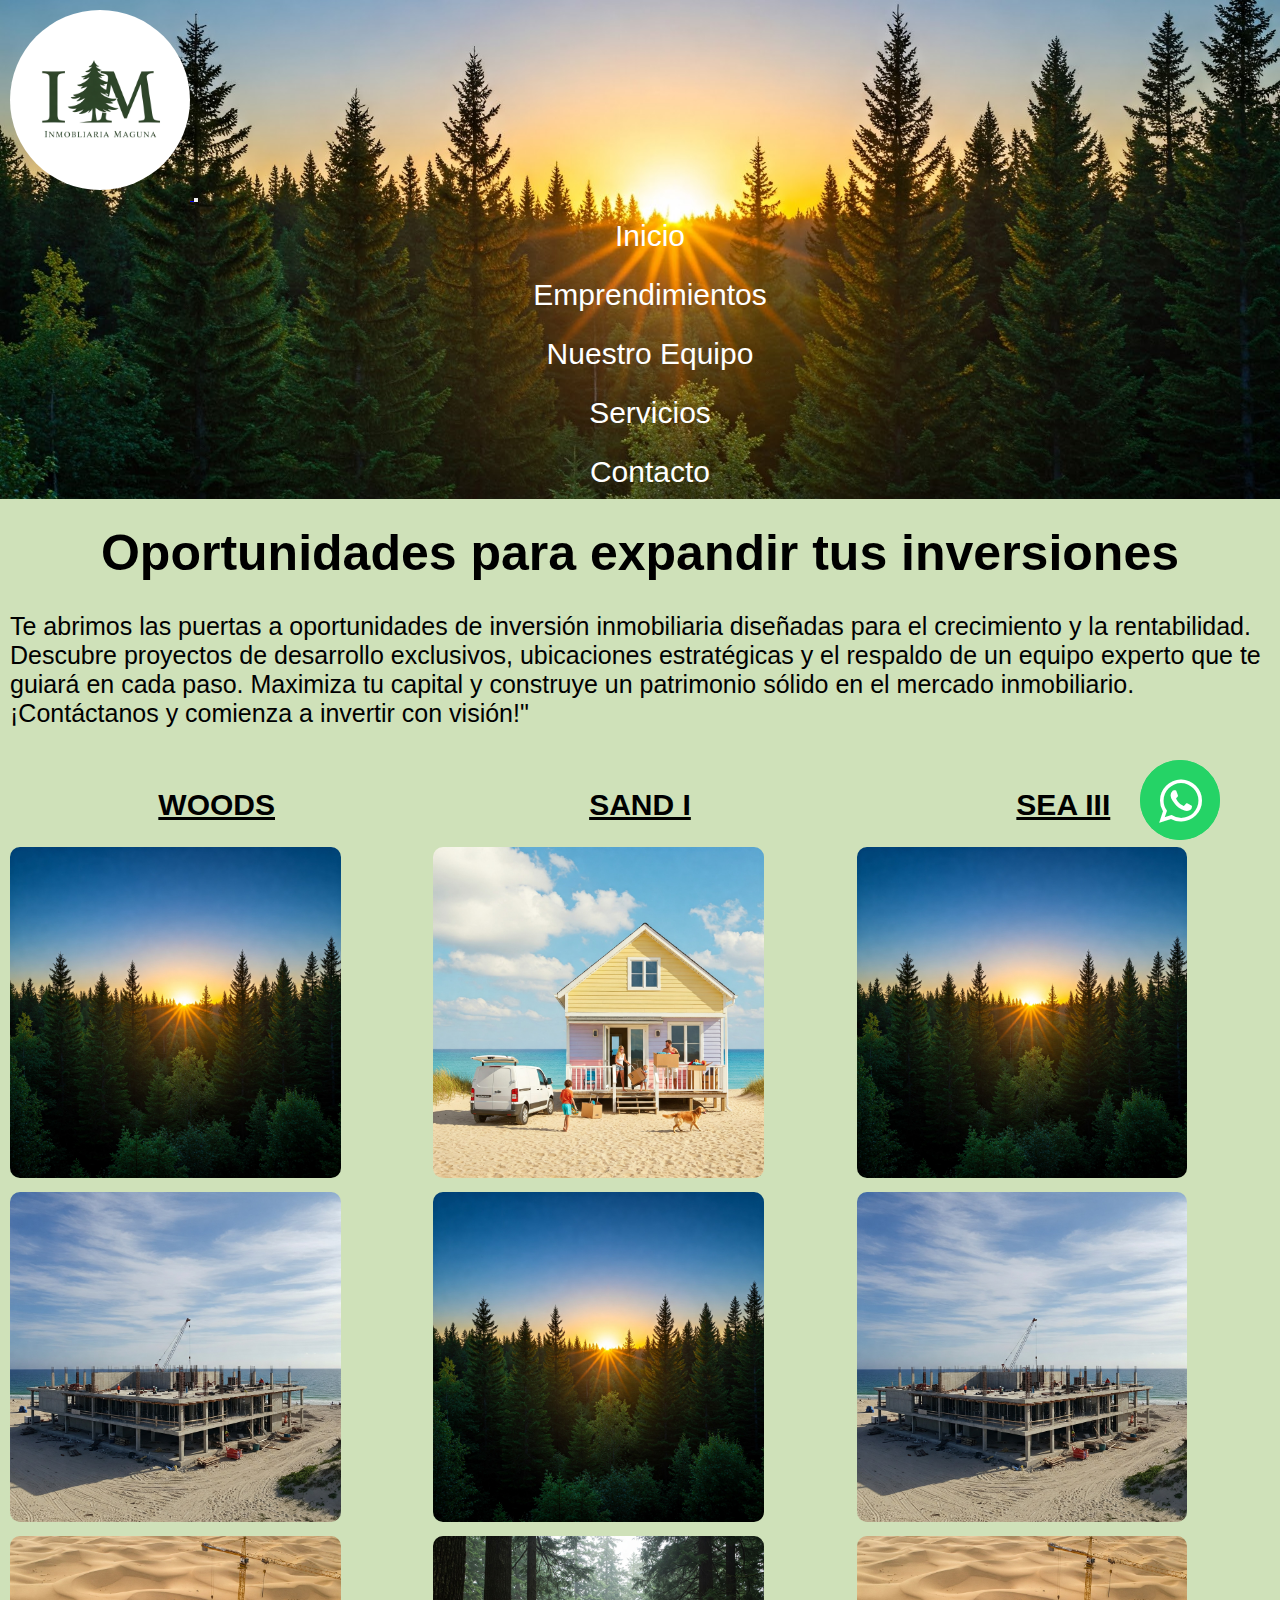
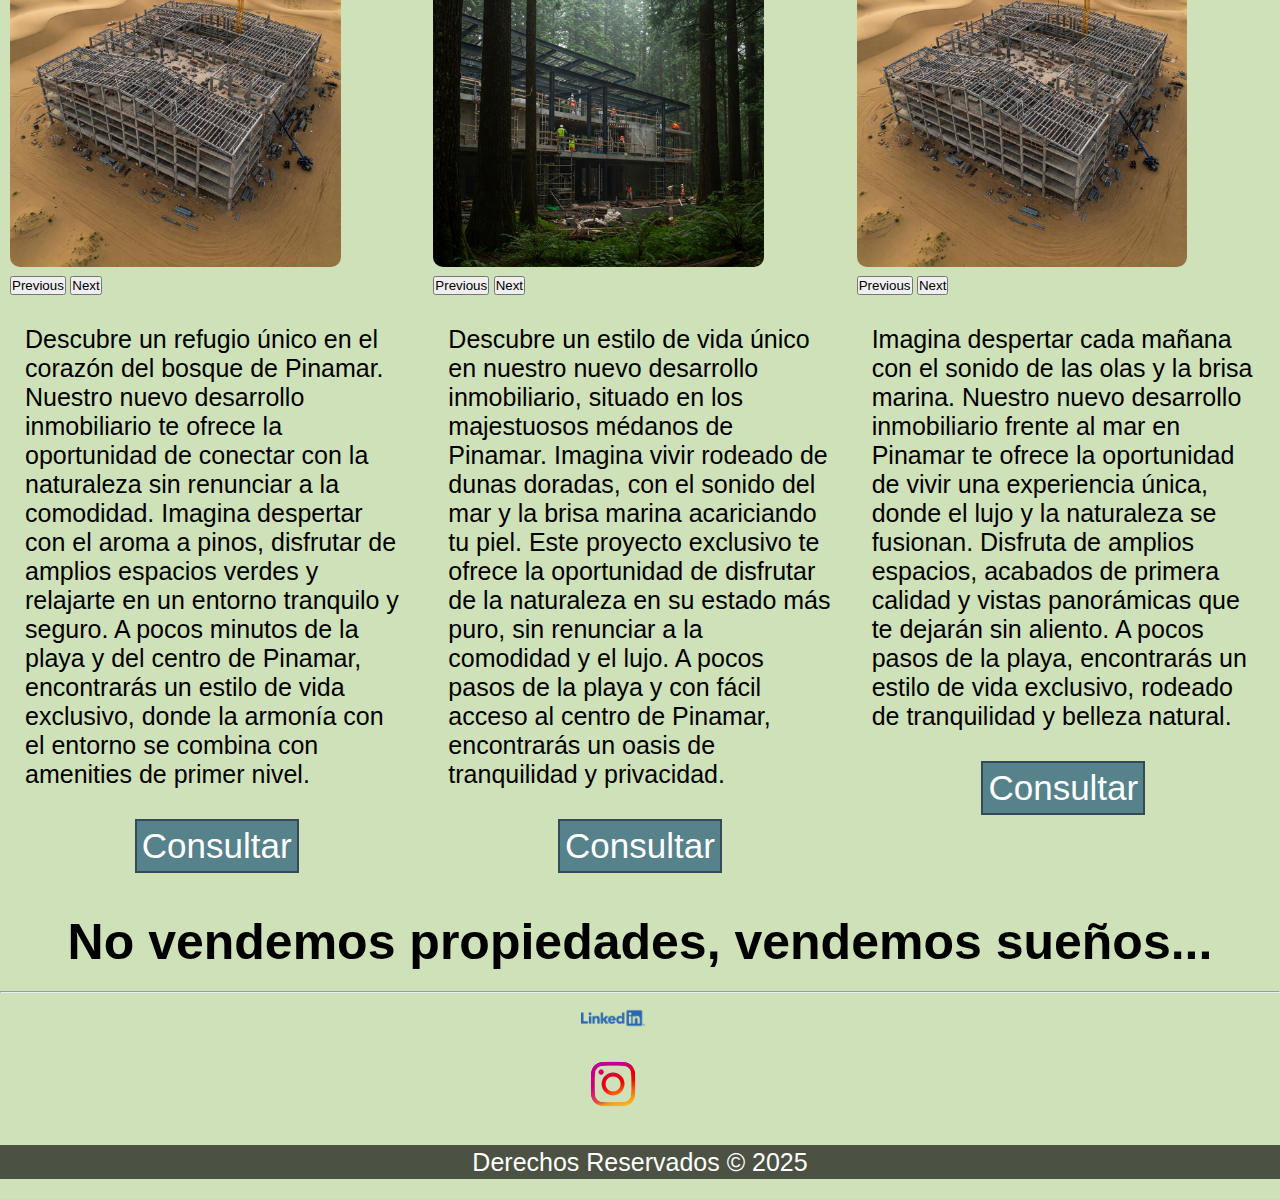
<file: index.html>
<!DOCTYPE html>
<html lang="en">

<head>
    <meta charset="UTF-8">
    <meta name="viewport" content="width=device-width, initial-scale=1.0">
    <!-- LINK BOOTSTRAP REVISAR -->
    <link href="https://cdn.jsdelivr.net/npm/bootstrap@5.3.2/dist/css/bootstrap.min.css" rel="stylesheet"
        integrity="sha384-T3c6CoIi6uLrA9TneNEoa7RxnatzjcDSCmG1MXxSR1GAsXEV/Dwwykc2MPK8M2HN" crossorigin="anonymous">
    <link rel="stylesheet" href="style.css">
    <!-- BOTON WHATSAPP -->
    <link rel="stylesheet" href="https://maxcdn.bootstrapcdn.com/font-awesome/4.5.0/css/font-awesome.min.css">
    <title>Inmobiliaria Maguna</title>
</head>

<body>
    <!-- NAVEGADOR -->
    <header>
        <!-- PRUEBA DE BARRA HAMBURGUESA -->
        <nav class="navbar navbar-expand-lg bg-body-tertiary">
            <div class="container-fluid">
                <a class="encabezado" href="index.html">
                    <img src="./img/Logo_IM.jpg" alt="Logotipo de la inmobiliaria">
                </a>
                <button class="navbar-toggler" type="button" data-bs-toggle="collapse" data-bs-target="#navbarNav"
                    aria-controls="navbarNav" aria-expanded="false" aria-label="Toggle navigation">
                    <span class="navbar-toggler-icon"></span>
                </button>
                <div class="collapse navbar-collapse" id="navbarNav">
                    <ul class="navbar-nav">
                        <li class="nav-item">
                            <a aria-current="page" href="index.html">Inicio</a>
                        </li>
                        <li class="nav-item">
                            <a href="./pages/emprendimientos.html">Emprendimientos</a>
                        </li>
                        <li class="nav-item">
                            <a href="./pages/nuestro_equipo.html">Nuestro Equipo</a>
                        </li>
                        <li class="nav-item">
                            <a href="./pages/servicios.html">Servicios</a>
                        </li>
                        <li class="nav-item">
                            <a href="./pages/contacto.html">Contacto</a>
                        </li>
                    </ul>
                </div>
            </div>
        </nav>
    </header>

    <main>
        <!--IMAGENES PANTALLA PRINCIPAL¡-->
        <section>
            <h1>Oportunidades para expandir tus inversiones</h1>
            <p>Te abrimos las puertas a oportunidades de inversión inmobiliaria
                diseñadas para el crecimiento y la rentabilidad. Descubre proyectos de desarrollo exclusivos,
                ubicaciones estratégicas y el respaldo de un equipo experto que te guiará en cada paso. Maximiza tu
                capital y construye un patrimonio sólido en el mercado inmobiliario. ¡Contáctanos y comienza a invertir
                con visión!"</p>
            <div class="proyectos">
                <article>
                    <!-- BOOTSTRAP CAROUSEL -->
                    <h3>WOODS</h3>
                    <div id="carouselWoods" class="carousel slide carousel-fade">
                        <div class="carousel-inner">
                            <div class="carousel-item active">
                                <img src="./img/atardecer_pinos.jpg" class="d-block w-100" alt="...">
                            </div>
                            <div class="carousel-item">
                                <img src="./img/construccion_playa.jpg" class="d-block w-100" alt="...">
                            </div>
                            <div class="carousel-item">
                                <img src="./img/Construccion_medanos.jpg" class="d-block w-100" alt="...">
                            </div>
                        </div>
                        <button class="carousel-control-prev" type="button" data-bs-target="#carouselWoods"
                            data-bs-slide="prev">
                            <span class="carousel-control-prev-icon" aria-hidden="true"></span>
                            <span class="visually-hidden">Previous</span>
                        </button>
                        <button class="carousel-control-next" type="button" data-bs-target="#carouselWoods"
                            data-bs-slide="next">
                            <span class="carousel-control-next-icon" aria-hidden="true"></span>
                            <span class="visually-hidden">Next</span>
                        </button>
                    </div>
                    <p>Descubre un refugio único en el corazón del bosque de Pinamar. Nuestro nuevo desarrollo
                        inmobiliario te ofrece la oportunidad de conectar con la naturaleza sin renunciar a la
                        comodidad. Imagina despertar con el aroma a pinos, disfrutar de amplios espacios verdes y
                        relajarte en un entorno tranquilo y seguro.
                        A pocos minutos de la playa y del centro de Pinamar, encontrarás un estilo de vida exclusivo,
                        donde la armonía con el entorno se combina con amenities de primer nivel.</p>
                    <a href="./pages/contacto.html">
                        <button>Consultar</button>
                    </a>
                </article>
                <article>
                    <h3>SAND I</h3>
                    <div id="carouselSand" class="carousel slide carousel-fade">
                        <div class="carousel-inner">
                            <div class="carousel-item active">
                                <img src="./img/alquiler_temporario.jpg" class="d-block w-100" alt="...">
                            </div>
                            <div class="carousel-item">
                                <img src="./img/atardecer_pinos.jpg" class="d-block w-100" alt="...">
                            </div>
                            <div class="carousel-item">
                                <img src="./img/construccion_bosque.jpg" class="d-block w-100" alt="...">
                            </div>
                        </div>
                        <button class="carousel-control-prev" type="button" data-bs-target="#carouselSand"
                            data-bs-slide="prev">
                            <span class="carousel-control-prev-icon" aria-hidden="true"></span>
                            <span class="visually-hidden">Previous</span>
                        </button>
                        <button class="carousel-control-next" type="button" data-bs-target="#carouselSand"
                            data-bs-slide="next">
                            <span class="carousel-control-next-icon" aria-hidden="true"></span>
                            <span class="visually-hidden">Next</span>
                        </button>
                    </div>
                    <p>Descubre un estilo de vida único en nuestro nuevo desarrollo inmobiliario, situado en los
                        majestuosos médanos de Pinamar. Imagina vivir rodeado de dunas doradas, con el sonido del mar
                        y la brisa marina acariciando tu piel.
                        Este proyecto exclusivo te ofrece la oportunidad de disfrutar de la naturaleza en su estado más
                        puro, sin renunciar a la comodidad y el lujo. A pocos pasos de la playa y con fácil acceso al
                        centro de Pinamar, encontrarás un oasis de tranquilidad y privacidad.</p>
                    <a href="./pages/contacto.html">
                        <button>Consultar</button>
                    </a>
                </article>
                <article>
                    <h3>SEA III</h3>
                    <div id="carouselSea" class="carousel slide carousel-fade">
                        <div class="carousel-inner">
                            <div class="carousel-item active">
                                <img src="./img/atardecer_pinos.jpg" class="d-block w-100" alt="...">
                            </div>
                            <div class="carousel-item">
                                <img src="./img/construccion_playa.jpg" class="d-block w-100" alt="...">
                            </div>
                            <div class="carousel-item">
                                <img src="./img/Construccion_medanos.jpg" class="d-block w-100" alt="...">
                            </div>
                        </div>
                        <button class="carousel-control-prev" type="button" data-bs-target="#carouselSea"
                            data-bs-slide="prev">
                            <span class="carousel-control-prev-icon" aria-hidden="true"></span>
                            <span class="visually-hidden">Previous</span>
                        </button>
                        <button class="carousel-control-next" type="button" data-bs-target="#carouselSea"
                            data-bs-slide="next">
                            <span class="carousel-control-next-icon" aria-hidden="true"></span>
                            <span class="visually-hidden">Next</span>
                        </button>
                    </div>
                    <p>Imagina despertar cada mañana con el sonido de las olas y la brisa marina.
                        Nuestro nuevo desarrollo inmobiliario frente al mar en Pinamar te ofrece la oportunidad de vivir
                        una experiencia única, donde el lujo y la naturaleza se fusionan.
                        Disfruta de amplios espacios, acabados de primera calidad y vistas panorámicas que te dejarán
                        sin aliento. A pocos pasos de la playa, encontrarás un estilo de vida exclusivo, rodeado de
                        tranquilidad y belleza natural.</p>
                    <a href="./pages/contacto.html">
                        <button>Consultar</button>
                    </a>
                </article>
            </div>
            </div>
        </section>
        <div class="eslogan">
            <h4>No vendemos propiedades, vendemos sueños...</h4>
        </div>
    </main>

    <!-- BOTON WHATSAPP -->
    <a href="https://wa.me/12345678900?text=Hola" class="float-wa" target="_blank">
        <i class="fa fa-whatsapp" style="margin-top:16px;"></i>
    </a>

    <script src="https://cdn.jsdelivr.net/npm/bootstrap@5.3.2/dist/js/bootstrap.bundle.min.js"
        integrity="sha384-C6RzsynM9kWDrMNeT87bh95OGNyZPhcTNXj1NW7RuBCsyN/o0jlpcV8Qyq46cDfL"
        crossorigin="anonymous"></script>
</body>
<hr>
<!-- REDES SOCIALES -->
<div class="redes">
    <a href="https://www.linkedin.com/in/pablomaguna/" target="_blank">
        <img src="./img/Linkedin.png" alt="Enlace a Linkedin">
    </a>
    <a href="https://www.instagram.com/pablo.maguna26/" target="_blank">
        <img src="./img/instagram.png" alt="Enlace a Instagram">
    </a>
    <a href="https://wa.me/12345678900?text=Hola" class="float-wa" target="_blank">
        <i class="fa fa-whatsapp" style="margin-top:16px;"></i>
    </a>
</div>

<footer class="pie">
    <p>Derechos Reservados &copy; 2025</p>
</footer>

</html>
</file>
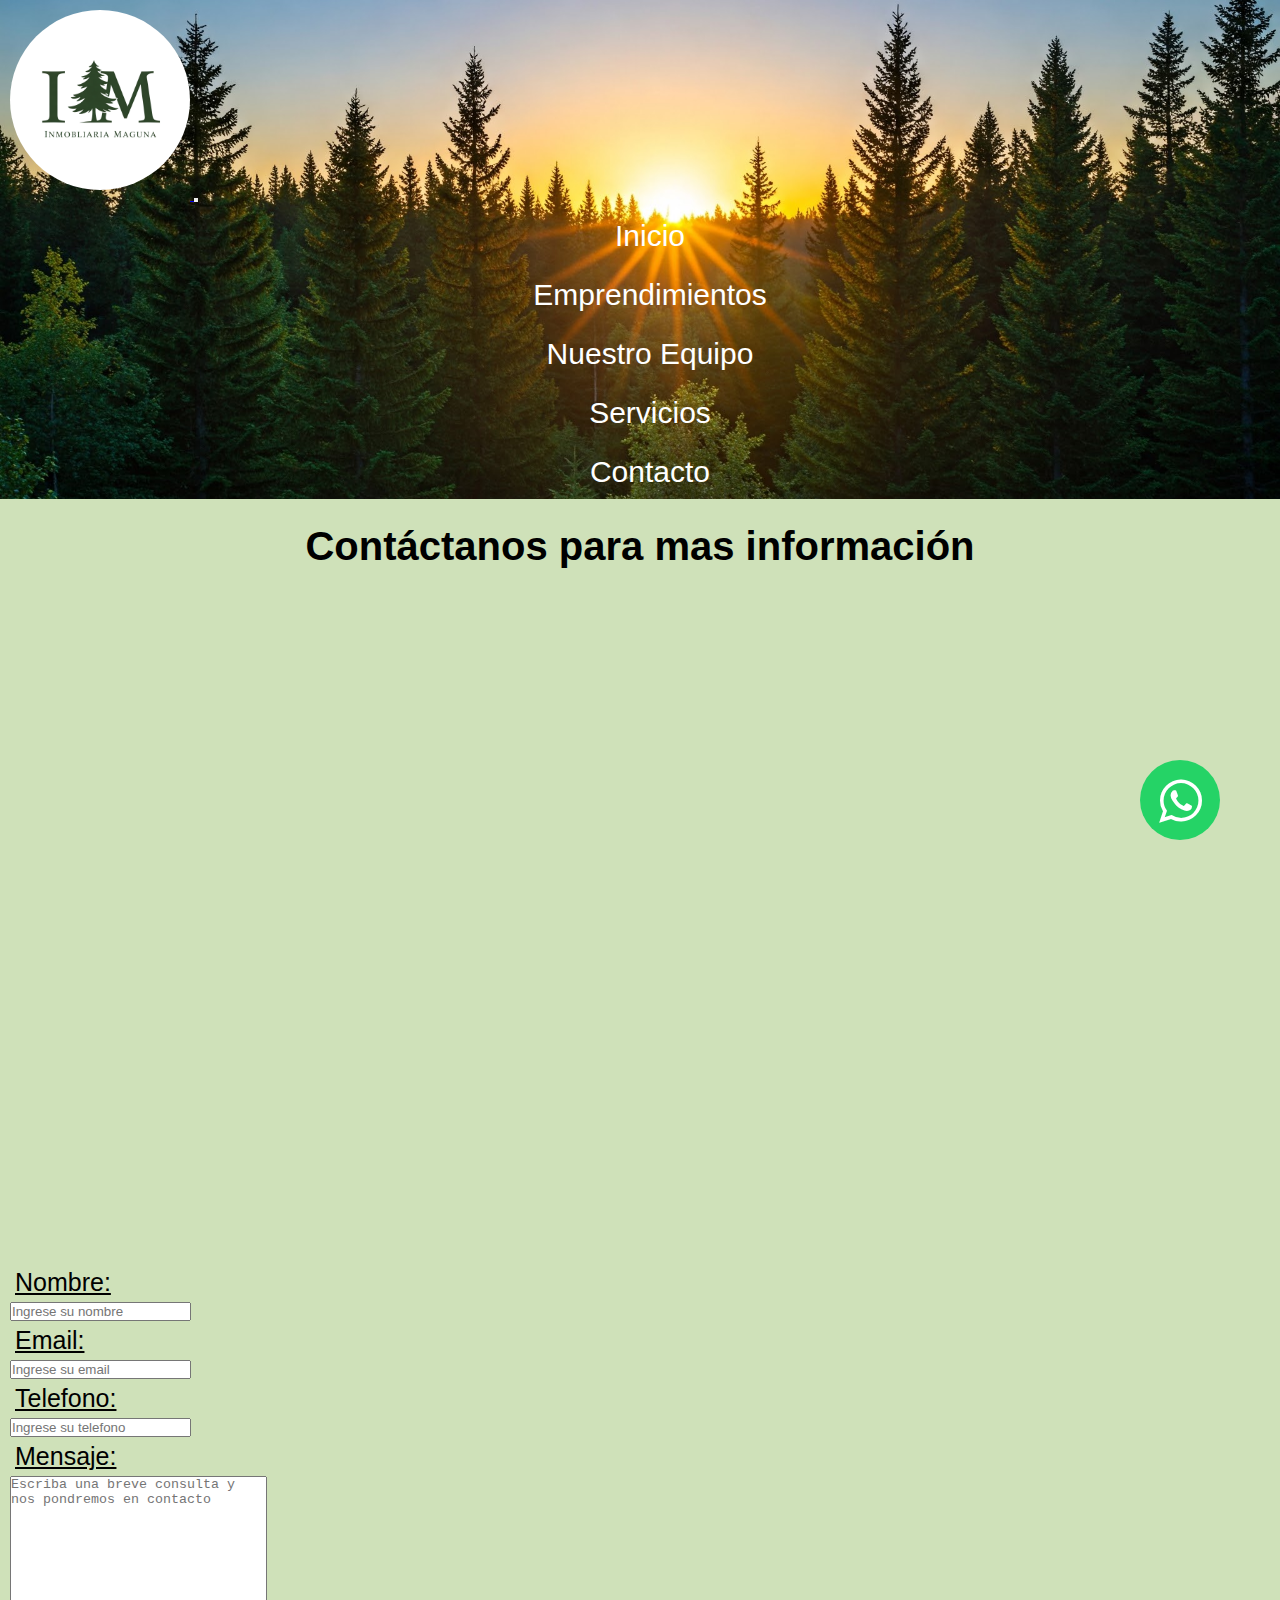
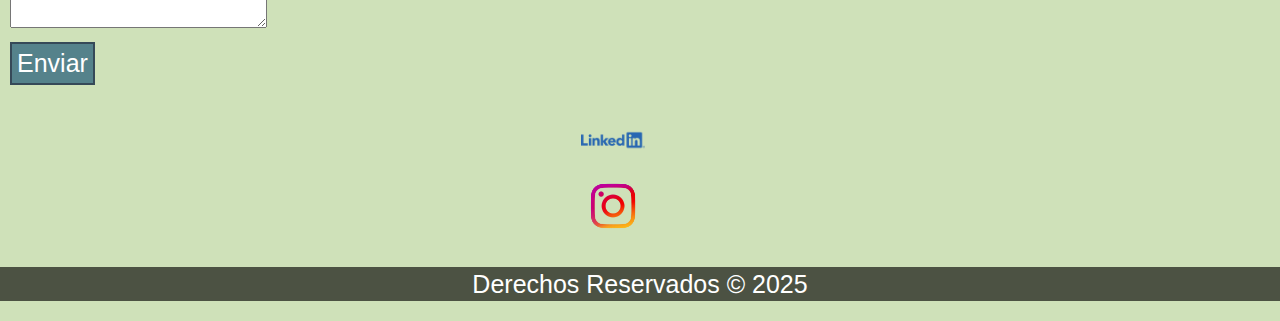
<file: pages/contacto.html>
<!DOCTYPE html>
<html lang="en">

<head>
    <meta charset="UTF-8">
    <meta name="viewport" content="width=device-width, initial-scale=1.0">
    <link href="https://cdn.jsdelivr.net/npm/bootstrap@5.3.2/dist/css/bootstrap.min.css" rel="stylesheet"
        integrity="sha384-T3c6CoIi6uLrA9TneNEoa7RxnatzjcDSCmG1MXxSR1GAsXEV/Dwwykc2MPK8M2HN" crossorigin="anonymous">
    <link rel="stylesheet" href="../style.css">
    <!-- BOTON WHATSAPP -->
    <link rel="stylesheet" href="https://maxcdn.bootstrapcdn.com/font-awesome/4.5.0/css/font-awesome.min.css">
    <title>Inmobiliaria Maguna</title>
</head>

<body>
    <header>
        <nav class="navbar navbar-expand-lg bg-body-tertiary">
            <div class="container-fluid">
                <a class="encabezado" href="../index.html">
                    <img src="../img/Logo_IM.jpg" alt="Logotipo de la inmobiliaria">
                </a>
                <button class="navbar-toggler" type="button" data-bs-toggle="collapse" data-bs-target="#navbarNav"
                    aria-controls="navbarNav" aria-expanded="false" aria-label="Toggle navigation">
                    <span class="navbar-toggler-icon"></span>
                </button>
                <div class="collapse navbar-collapse" id="navbarNav">
                    <ul class="navbar-nav">
                        <li class="nav-item">
                            <a aria-current="page" href="../index.html">Inicio</a>
                        </li>
                        <li class="nav-item">
                            <a href="emprendimientos.html">Emprendimientos</a>
                        </li>
                        <li class="nav-item">
                            <a href="nuestro_equipo.html">Nuestro Equipo</a>
                        </li>
                        <li class="nav-item">
                            <a href="servicios.html">Servicios</a>
                        </li>
                        <li class="nav-item">
                            <a href="contacto.html">Contacto</a>
                        </li>
                    </ul>
                </div>
            </div>
        </nav>
    </header>
    <main>
        <h2>Contáctanos para mas información</h2>
        <iframe class="mapa"
            src="https://www.google.com/maps/embed?pb=!1m18!1m12!1m3!1d50916.70928064917!2d-56.90108602365555!3d-37.09811067356288!2m3!1f0!2f0!3f0!3m2!1i1024!2i768!4f13.1!3m3!1m2!1s0x959c9ce568f79a97%3A0xb3445704438c8419!2sPinamar%2C%20Provincia%20de%20Buenos%20Aires!5e0!3m2!1ses!2sar!4v1742780441400!5m2!1ses!2sar"
            width="600" height="450" style="border:0;" allowfullscreen="" loading="lazy"
            referrerpolicy="no-referrer-when-downgrade"></iframe>

        <form action="">
            <label for="nombre">Nombre:</label>
            <input type="text" id="nombre" name="nombre" required placeholder="Ingrese su nombre">
            <label for="email">Email:</label>
            <input type="email" id="email" name="email" required placeholder="Ingrese su email">
            <label for="telefono">Telefono:</label>
            <input type="tel" id="telefono" name="telefono" required placeholder="Ingrese su telefono">
            <label for="mensaje">Mensaje:</label>
            <textarea name="mensaje" id="mensaje" cols="30" rows="10" required
                placeholder="Escriba una breve consulta y nos pondremos en contacto"></textarea>
            <input type="submit" value="Enviar">
        </form>
    </main>

    <script src="https://cdn.jsdelivr.net/npm/bootstrap@5.3.2/dist/js/bootstrap.bundle.min.js"
        integrity="sha384-C6RzsynM9kWDrMNeT87bh95OGNyZPhcTNXj1NW7RuBCsyN/o0jlpcV8Qyq46cDfL"
        crossorigin="anonymous"></script>
</body>
<div class="redes">
    <a href="https://www.linkedin.com/in/pablomaguna/" target="_blank">
        <img src="../img/Linkedin.png" alt="Enlace a Linkedin">
    </a>
    <a href="https://www.instagram.com/pablo.maguna26/" target="_blank">
        <img src="../img/instagram.png" alt="Enlace a Instagram">
    </a>
    <a href="https://wa.me/12345678900?text=Hola" class="float-wa" target="_blank">
        <i class="fa fa-whatsapp" style="margin-top:16px;"></i>
    </a>
</div>
<footer class="pie">
    <p>Derechos Reservados &copy; 2025</p>
</footer>

</html>
</file>
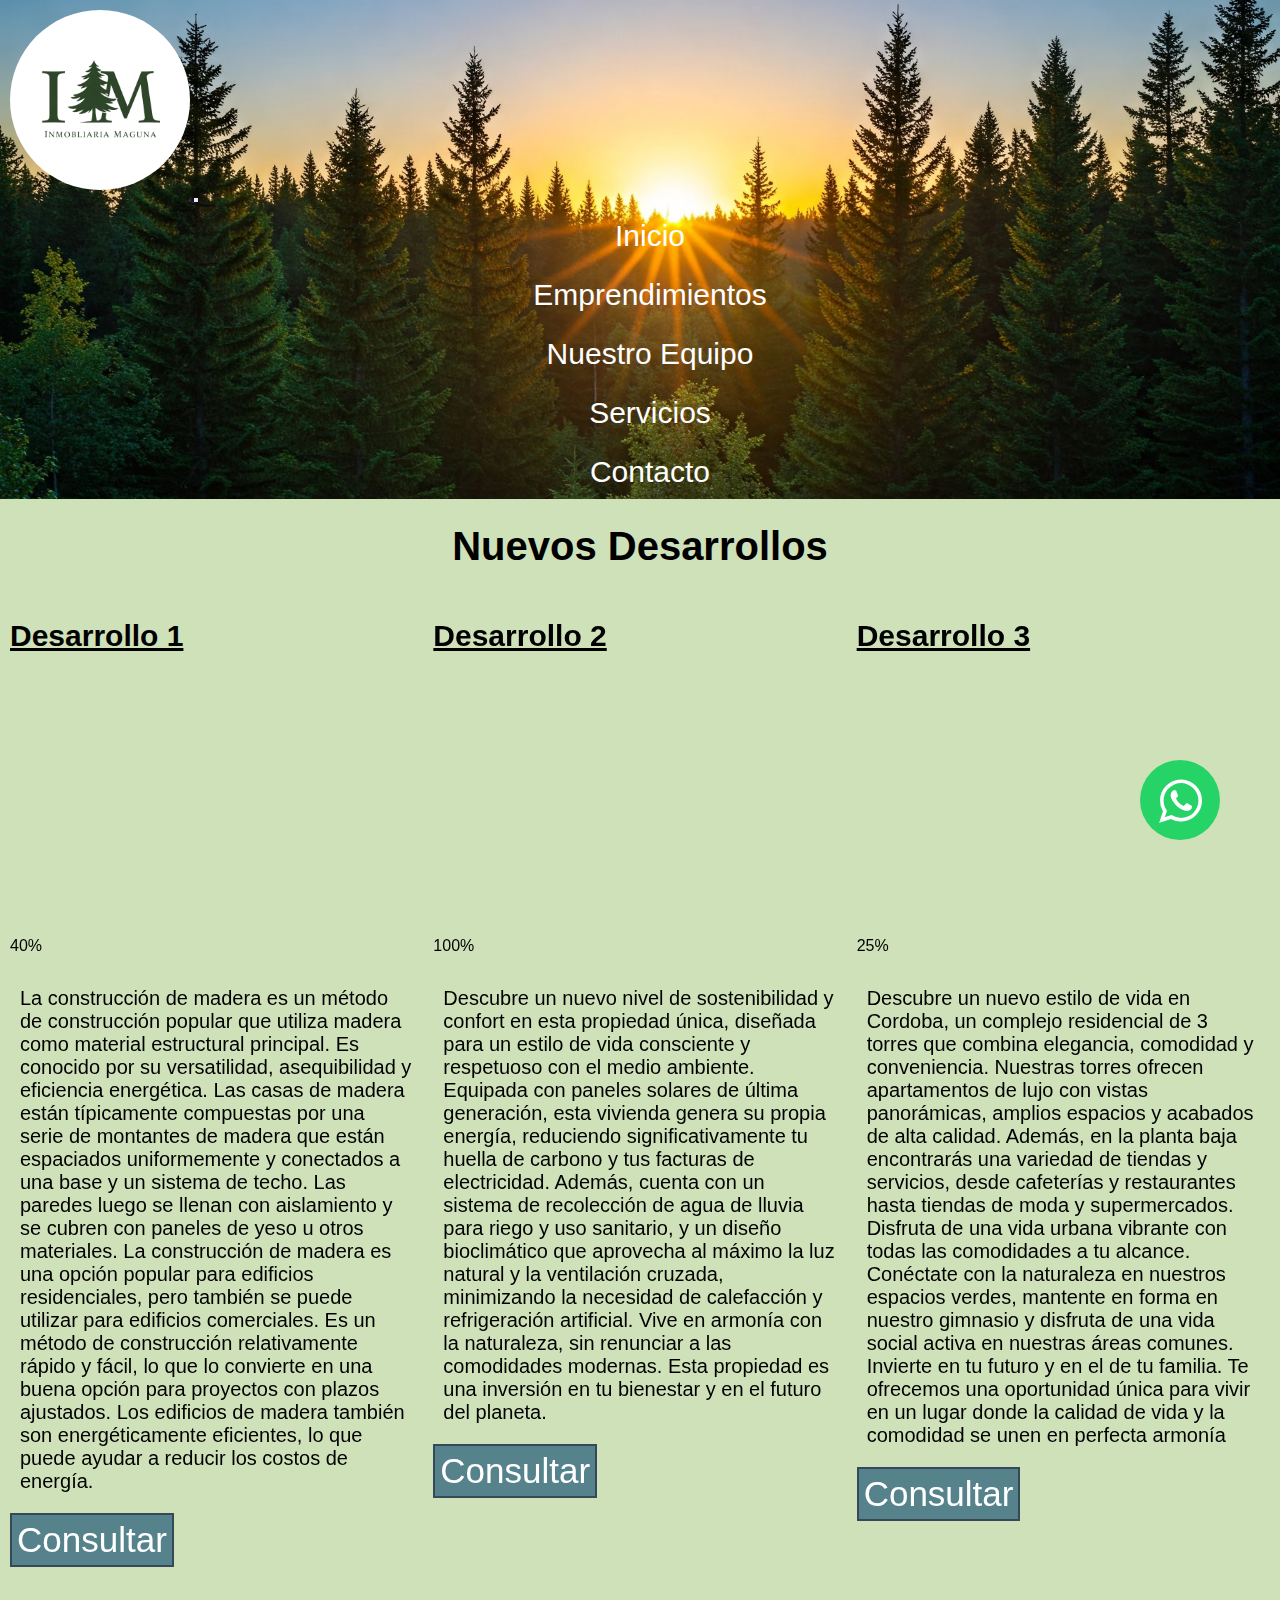
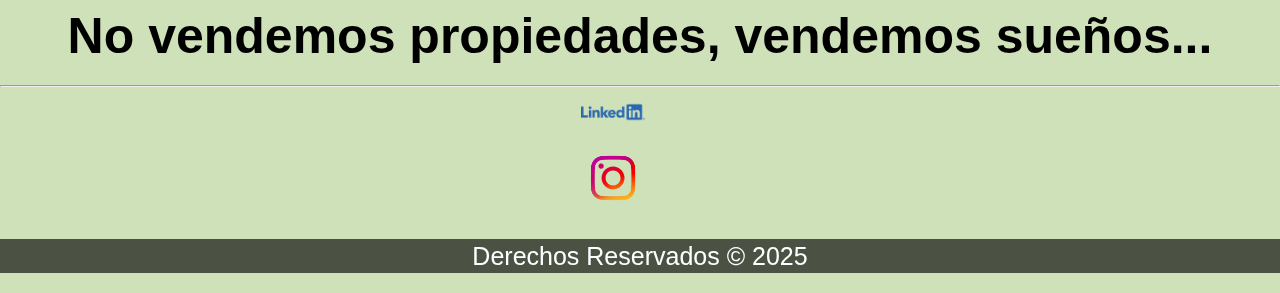
<file: pages/emprendimientos.html>
<!DOCTYPE html>
<html lang="en">

<head>
    <meta charset="UTF-8">
    <meta name="viewport" content="width=device-width, initial-scale=1.0">
    <link href="https://cdn.jsdelivr.net/npm/bootstrap@5.3.2/dist/css/bootstrap.min.css" rel="stylesheet"
        integrity="sha384-T3c6CoIi6uLrA9TneNEoa7RxnatzjcDSCmG1MXxSR1GAsXEV/Dwwykc2MPK8M2HN" crossorigin="anonymous">
    <link rel="stylesheet" href="../style.css">
    <!-- BOTON WHATSAPP -->
    <link rel="stylesheet" href="https://maxcdn.bootstrapcdn.com/font-awesome/4.5.0/css/font-awesome.min.css">
    <title>Inmobiliaria Maguna</title>
</head>

<body>
    <header>
        <nav class="navbar navbar-expand-lg bg-body-tertiary">
            <div class="container-fluid">
                <a class="encabezado" href="../index.html">
                    <img src="../img/Logo_IM.jpg" alt="Logotipo de la inmobiliaria">
                </a>
                <button class="navbar-toggler" type="button" data-bs-toggle="collapse" data-bs-target="#navbarNav"
                    aria-controls="navbarNav" aria-expanded="false" aria-label="Toggle navigation">
                    <span class="navbar-toggler-icon"></span>
                </button>
                <div class="collapse navbar-collapse" id="navbarNav">
                    <ul class="navbar-nav">
                        <li class="nav-item">
                            <a aria-current="page" href="../index.html">Inicio</a>
                        </li>
                        <li class="nav-item">
                            <a href="emprendimientos.html">Emprendimientos</a>
                        </li>
                        <li class="nav-item">
                            <a href="nuestro_equipo.html">Nuestro Equipo</a>
                        </li>
                        <li class="nav-item">
                            <a href="servicios.html">Servicios</a>
                        </li>
                        <li class="nav-item">
                            <a href="contacto.html">Contacto</a>
                        </li>
                    </ul>
                </div>
            </div>
        </nav>
    </header>

    <main>
        <h2>Nuevos Desarrollos</h2>
        <section class="emprendimiento">
            <article>
                <h3>Desarrollo 1</h3>
                <iframe width="560" height="315" src="https://www.youtube.com/embed/BSx_eMxaHQk?si=b0UCDaWdnO5B7f6H"
                    title="YouTube video player" frameborder="0"
                    allow="accelerometer; autoplay; clipboard-write; encrypted-media; gyroscope; picture-in-picture; web-share"
                    referrerpolicy="strict-origin-when-cross-origin" allowfullscreen></iframe>
                <div class="progress" role="progressbar" aria-label="Example with label" aria-valuenow="25"
                    aria-valuemin="0" aria-valuemax="100">
                    <div class="progress-bar" style="width: 40%">40%</div>
                </div>
                <p>La construcción de madera es un método de construcción popular que utiliza madera como material
                    estructural principal. Es conocido por su versatilidad, asequibilidad y eficiencia energética. Las
                    casas de madera están típicamente compuestas por una serie de montantes de madera que están
                    espaciados uniformemente y conectados a una base y un sistema de techo. Las paredes luego se llenan
                    con aislamiento y se cubren con paneles de yeso u otros materiales.
                    La construcción de madera es una opción popular para edificios residenciales, pero también se puede
                    utilizar para edificios comerciales. Es un método de construcción relativamente rápido y fácil, lo
                    que lo convierte en una buena opción para proyectos con plazos ajustados. Los edificios de madera
                    también son energéticamente eficientes, lo que puede ayudar a reducir los costos de energía.</p>
                <a href="contacto.html">
                    <button>Consultar</button>
                </a>
            </article>
            <article>
                <h3>Desarrollo 2</h3>
                <iframe width="560" height="315" src="https://www.youtube.com/embed/7sV_7DGlkxc?si=wqnH8w_v7ekmrneS"
                    title="YouTube video player" frameborder="0"
                    allow="accelerometer; autoplay; clipboard-write; encrypted-media; gyroscope; picture-in-picture; web-share"
                    referrerpolicy="strict-origin-when-cross-origin" allowfullscreen></iframe>
                <div class="progress" role="progressbar" aria-label="Example with label" aria-valuenow="25"
                    aria-valuemin="0" aria-valuemax="100">
                    <div class="progress-bar" style="width: 100%">100%</div>
                </div>
                <p>Descubre un nuevo nivel de sostenibilidad y confort en esta propiedad única, diseñada para un estilo
                    de vida consciente y respetuoso con el medio ambiente. Equipada con paneles solares de última
                    generación, esta vivienda genera su propia energía, reduciendo significativamente tu huella de
                    carbono y tus facturas de electricidad.
                    Además, cuenta con un sistema de recolección de agua de lluvia para riego y uso sanitario, y un
                    diseño bioclimático que aprovecha al máximo la luz natural y la ventilación cruzada, minimizando la
                    necesidad de calefacción y refrigeración artificial.
                    Vive en armonía con la naturaleza, sin renunciar a las comodidades modernas. Esta propiedad es una
                    inversión en tu bienestar y en el futuro del planeta.</p>
                <a href="contacto.html">
                    <button>Consultar</button>
                </a>
            </article>
            <article>
                <h3>Desarrollo 3</h3>
                <iframe width="560" height="315" src="https://www.youtube.com/embed/H5WXMgHVYpM?si=knj7iPfldWj0sjke"
                    title="YouTube video player" frameborder="0"
                    allow="accelerometer; autoplay; clipboard-write; encrypted-media; gyroscope; picture-in-picture; web-share"
                    referrerpolicy="strict-origin-when-cross-origin" allowfullscreen></iframe>
                <div class="progress" role="progressbar" aria-label="Example with label" aria-valuenow="25"
                    aria-valuemin="0" aria-valuemax="100">
                    <div class="progress-bar" style="width: 25%">25%</div>
                </div>
                <p>Descubre un nuevo estilo de vida en Cordoba, un complejo residencial de 3 torres que
                    combina elegancia, comodidad y conveniencia. Nuestras torres ofrecen apartamentos de lujo con vistas
                    panorámicas, amplios espacios y acabados de alta calidad. Además, en la planta baja encontrarás una
                    variedad de tiendas y servicios, desde cafeterías y restaurantes hasta tiendas de moda y
                    supermercados.
                    Disfruta de una vida urbana vibrante con todas las comodidades a tu alcance. Conéctate con la
                    naturaleza en nuestros
                    espacios verdes, mantente en forma en nuestro gimnasio y disfruta de una vida social activa en
                    nuestras áreas comunes.
                    Invierte en tu futuro y en el de tu familia. Te ofrecemos una oportunidad única para vivir en un
                    lugar donde la calidad de vida y la comodidad se unen en perfecta armonía</p>
                <a href="contacto.html">
                    <button>Consultar</button>
                </a>
            </article>
        </section>
        <div class="eslogan">
            <h4>No vendemos propiedades, vendemos sueños...</h4>
        </div>
    </main>

    <script src="https://cdn.jsdelivr.net/npm/bootstrap@5.3.2/dist/js/bootstrap.bundle.min.js"
        integrity="sha384-C6RzsynM9kWDrMNeT87bh95OGNyZPhcTNXj1NW7RuBCsyN/o0jlpcV8Qyq46cDfL"
        crossorigin="anonymous"></script>
</body>
<hr>
<div class="redes">
    <a href="https://www.linkedin.com/in/pablomaguna/" target="_blank">
        <img src="../img/Linkedin.png" alt="Enlace a Linkedin">
    </a>
    <a href="https://www.instagram.com/pablo.maguna26/" target="_blank">
        <img src="../img/instagram.png" alt="Enlace a Instagram">
    </a>
    <a href="https://wa.me/12345678900?text=Hola" class="float-wa" target="_blank">
        <i class="fa fa-whatsapp" style="margin-top:16px;"></i>
    </a>
</div>
<footer class="pie">
    <p>Derechos Reservados &copy; 2025</p>
</footer>

</html>
</file>
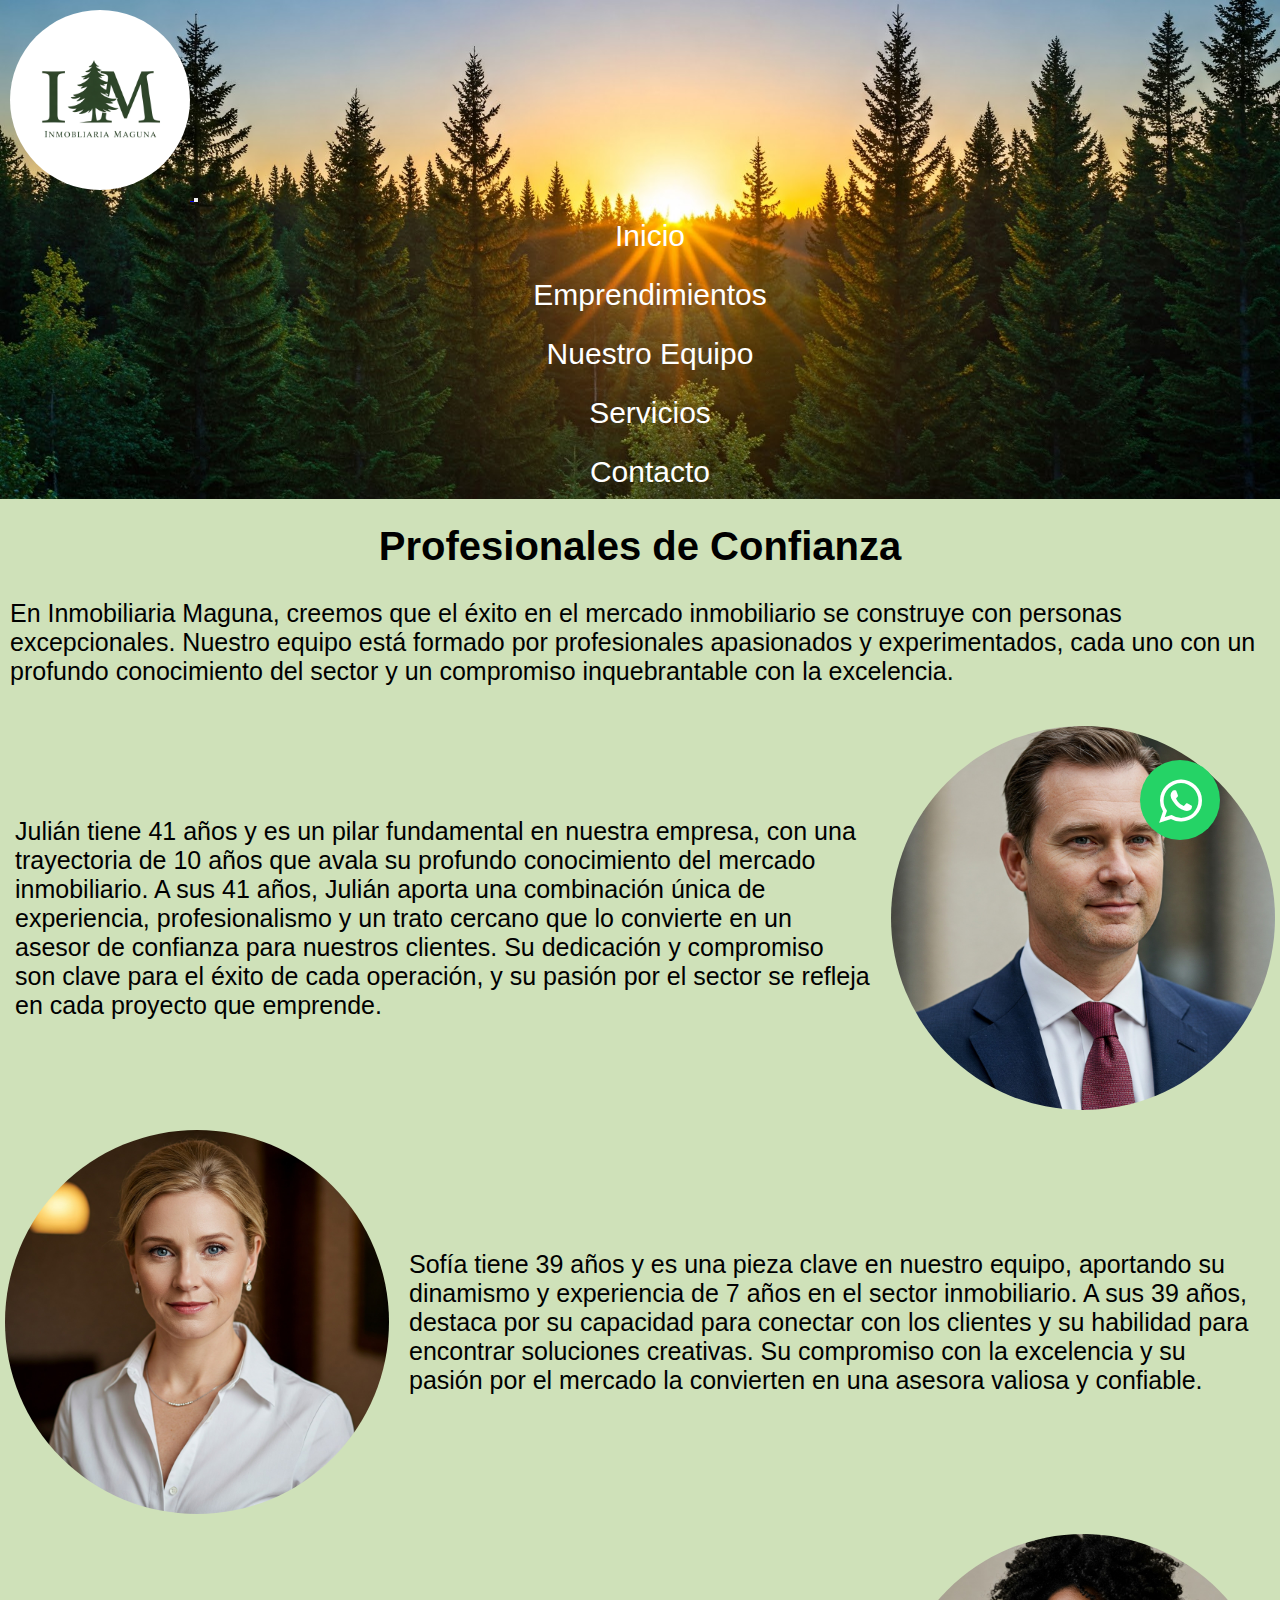
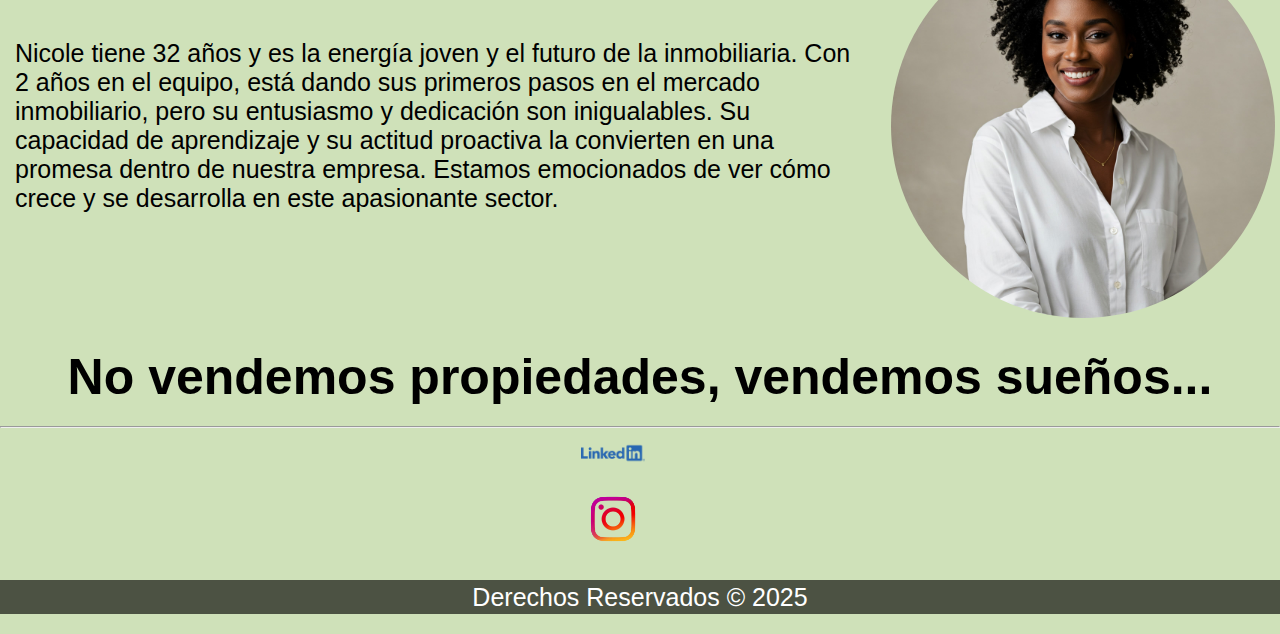
<file: pages/nuestro_equipo.html>
<!DOCTYPE html>
<html lang="en">

<head>
    <meta charset="UTF-8">
    <meta name="viewport" content="width=device-width, initial-scale=1.0">
    <link href="https://cdn.jsdelivr.net/npm/bootstrap@5.3.2/dist/css/bootstrap.min.css" rel="stylesheet"
        integrity="sha384-T3c6CoIi6uLrA9TneNEoa7RxnatzjcDSCmG1MXxSR1GAsXEV/Dwwykc2MPK8M2HN" crossorigin="anonymous">
    <link rel="stylesheet" href="../style.css">
    <!-- BOTON WHATSAPP -->
    <link rel="stylesheet" href="https://maxcdn.bootstrapcdn.com/font-awesome/4.5.0/css/font-awesome.min.css">
    <title>Inmobiliaria Maguna</title>
</head>

<body>
    <header>
        <nav class="navbar navbar-expand-lg bg-body-tertiary">
            <div class="container-fluid">
                <a class="encabezado" href="../index.html">
                    <img src="../img/Logo_IM.jpg" alt="Logotipo de la inmobiliaria">
                </a>
                <button class="navbar-toggler" type="button" data-bs-toggle="collapse" data-bs-target="#navbarNav"
                    aria-controls="navbarNav" aria-expanded="false" aria-label="Toggle navigation">
                    <span class="navbar-toggler-icon"></span>
                </button>
                <div class="collapse navbar-collapse" id="navbarNav">
                    <ul class="navbar-nav">
                        <li class="nav-item">
                            <a aria-current="page" href="../index.html">Inicio</a>
                        </li>
                        <li class="nav-item">
                            <a href="emprendimientos.html">Emprendimientos</a>
                        </li>
                        <li class="nav-item">
                            <a href="nuestro_equipo.html">Nuestro Equipo</a>
                        </li>
                        <li class="nav-item">
                            <a href="servicios.html">Servicios</a>
                        </li>
                        <li class="nav-item">
                            <a href="contacto.html">Contacto</a>
                        </li>
                    </ul>
                </div>
            </div>
        </nav>
    </header>

    <main>
        <h2>Profesionales de Confianza</h2>
        <p>En Inmobiliaria Maguna, creemos que el éxito en el mercado inmobiliario se construye con personas
            excepcionales. Nuestro equipo está formado por profesionales apasionados y experimentados, cada uno con un
            profundo conocimiento del sector y un compromiso inquebrantable con la excelencia.</p>
        <section class="empleados">
            <article>
                <img src="../img/Julian.jpg" alt="Empleado 1">
                <p>Julián tiene 41 años y es un pilar fundamental en nuestra empresa, con una trayectoria de 10 años que
                    avala su profundo conocimiento del mercado inmobiliario. A sus 41 años, Julián aporta una
                    combinación única de experiencia, profesionalismo y un trato cercano que lo convierte en un asesor
                    de confianza para nuestros clientes. Su dedicación y compromiso son clave para el éxito de cada
                    operación, y su pasión por el sector se refleja en cada proyecto que emprende.</p>
            </article>
            <article id="sofia">
                <img src="../img/Sofia.jpg" alt="Empleado 2">
                <p>Sofía tiene 39 años y es una pieza clave en nuestro equipo, aportando su dinamismo y experiencia de 7
                    años en el sector inmobiliario. A sus 39 años, destaca por su capacidad para conectar con los
                    clientes y su
                    habilidad para encontrar soluciones creativas. Su compromiso con la excelencia y su pasión por el
                    mercado la convierten en una asesora valiosa y confiable.</p>
            </article>
            <article>
                <img src="../img/Nicole.jpg" alt="Empleado 3">
                <p>Nicole tiene 32 años y es la energía joven y el futuro de la inmobiliaria. Con 2 años en el equipo,
                    está
                    dando sus primeros pasos en el mercado inmobiliario, pero su entusiasmo y dedicación son
                    inigualables. Su capacidad de aprendizaje y su actitud proactiva la convierten en una promesa dentro
                    de nuestra empresa. Estamos emocionados de ver cómo crece y se desarrolla en este apasionante
                    sector.</p>
            </article>
        </section>

        <div class="eslogan">
            <h4>No vendemos propiedades, vendemos sueños...</h4>
        </div>
    </main>

    <script src="https://cdn.jsdelivr.net/npm/bootstrap@5.3.2/dist/js/bootstrap.bundle.min.js"
        integrity="sha384-C6RzsynM9kWDrMNeT87bh95OGNyZPhcTNXj1NW7RuBCsyN/o0jlpcV8Qyq46cDfL"
        crossorigin="anonymous"></script>
</body>
<hr>
<div class="redes">
    <a href="https://www.linkedin.com/in/pablomaguna/" target="_blank">
        <img src="../img/Linkedin.png" alt="Enlace a Linkedin">
    </a>
    <a href="https://www.instagram.com/pablo.maguna26/" target="_blank">
        <img src="../img/instagram.png" alt="Enlace a Instagram">
    </a>
    <a href="https://wa.me/12345678900?text=Hola" class="float-wa" target="_blank">
        <i class="fa fa-whatsapp" style="margin-top:16px;"></i>
    </a>
</div>
<footer class="pie">
    <p>Derechos Reservados &copy; 2025</p>
</footer>

</html>
</file>
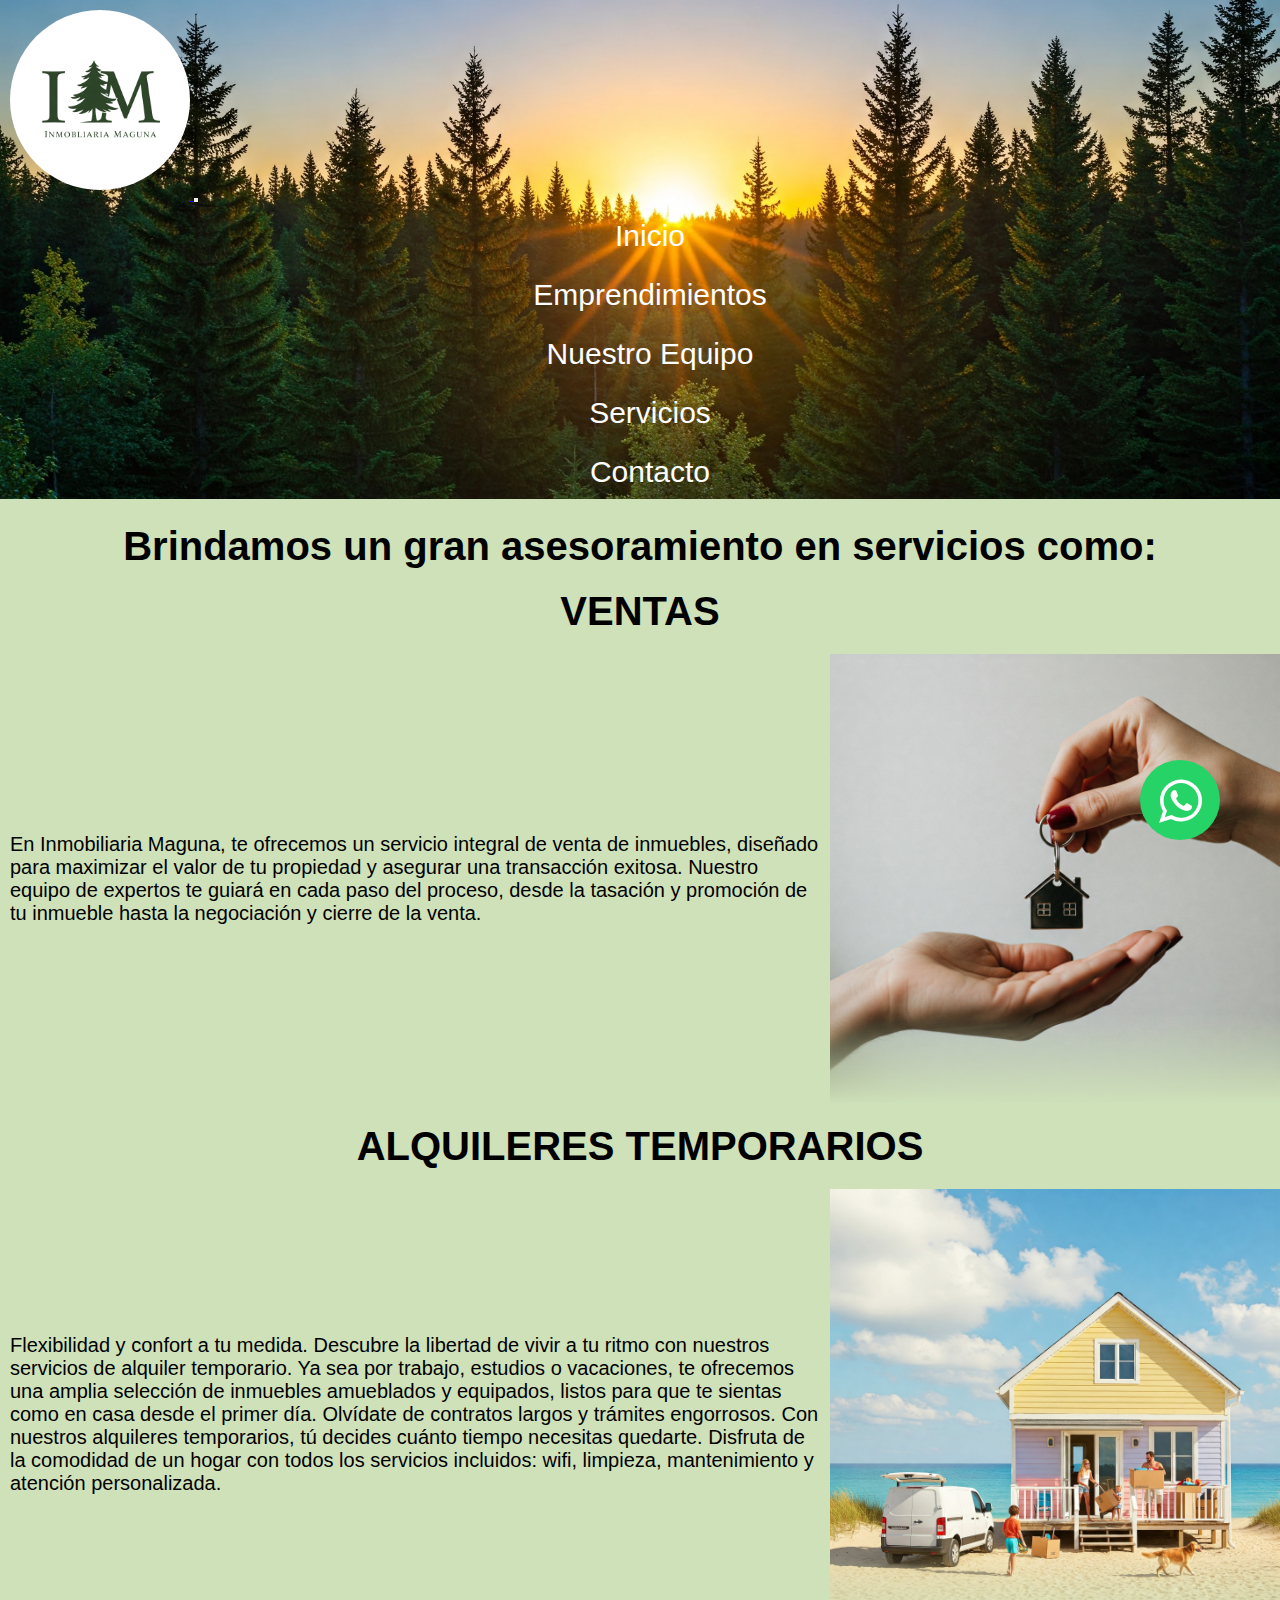
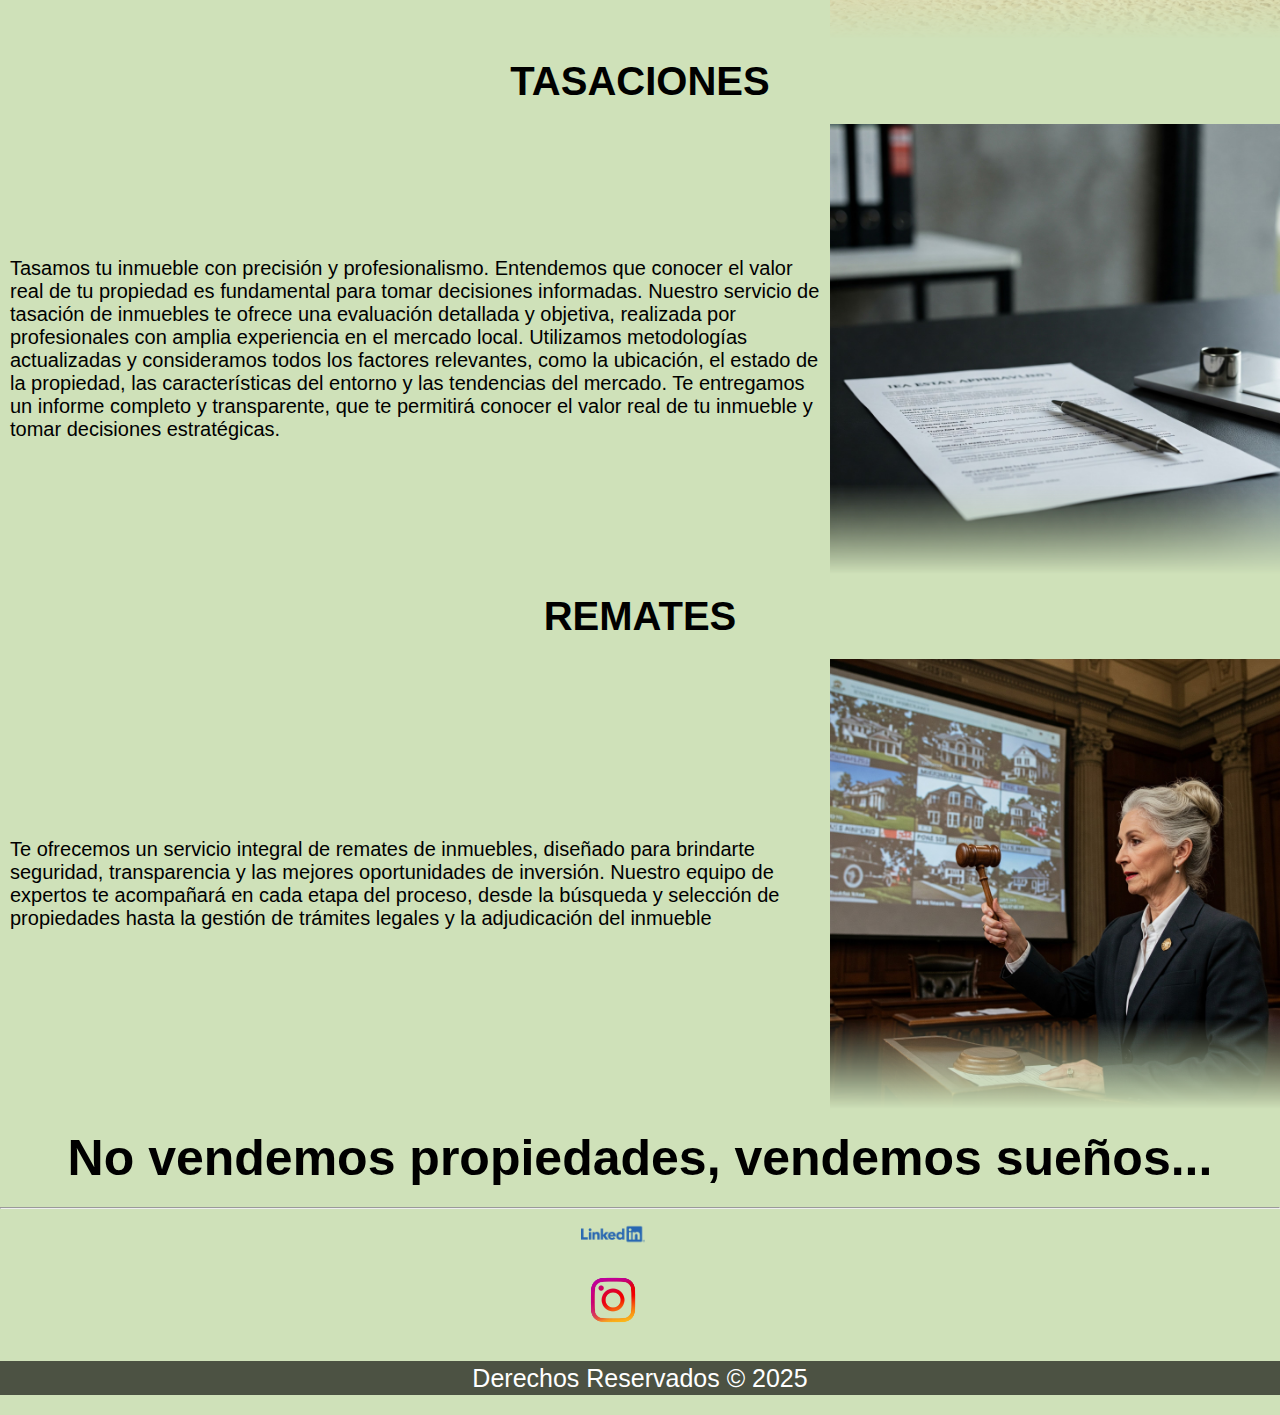
<file: pages/servicios.html>
<!DOCTYPE html>
<html lang="en">

<head>
    <meta charset="UTF-8">
    <meta name="viewport" content="width=device-width, initial-scale=1.0">
    <link href="https://cdn.jsdelivr.net/npm/bootstrap@5.3.2/dist/css/bootstrap.min.css" rel="stylesheet"
        integrity="sha384-T3c6CoIi6uLrA9TneNEoa7RxnatzjcDSCmG1MXxSR1GAsXEV/Dwwykc2MPK8M2HN" crossorigin="anonymous">
    <link rel="stylesheet" href="../style.css">
    <!-- BOTON WHATSAPP -->
    <link rel="stylesheet" href="https://maxcdn.bootstrapcdn.com/font-awesome/4.5.0/css/font-awesome.min.css">
    <title>Inmobiliaria Maguna</title>
</head>

<body>
    <header>
        <nav class="navbar navbar-expand-lg bg-body-tertiary">
            <div class="container-fluid">
                <a class="encabezado" href="../index.html">
                    <img src="../img/Logo_IM.jpg" alt="Logotipo de la inmobiliaria">
                </a>
                <button class="navbar-toggler" type="button" data-bs-toggle="collapse" data-bs-target="#navbarNav"
                    aria-controls="navbarNav" aria-expanded="false" aria-label="Toggle navigation">
                    <span class="navbar-toggler-icon"></span>
                </button>
                <div class="collapse navbar-collapse" id="navbarNav">
                    <ul class="navbar-nav">
                        <li class="nav-item">
                            <a aria-current="page" href="../index.html">Inicio</a>
                        </li>
                        <li class="nav-item">
                            <a href="emprendimientos.html">Emprendimientos</a>
                        </li>
                        <li class="nav-item">
                            <a href="nuestro_equipo.html">Nuestro Equipo</a>
                        </li>
                        <li class="nav-item">
                            <a href="servicios.html">Servicios</a>
                        </li>
                        <li class="nav-item">
                            <a href="contacto.html">Contacto</a>
                        </li>
                    </ul>
                </div>
            </div>
        </nav>
    </header>

    <main>
        <h2>Brindamos un gran asesoramiento en servicios como:</h2>
        <section class="servicios">
            <h2>VENTAS</h2>
            <article>
                <p>En Inmobiliaria Maguna, te ofrecemos un servicio integral de venta de inmuebles,
                    diseñado
                    para maximizar el valor de tu propiedad y asegurar una transacción exitosa. Nuestro equipo de
                    expertos te guiará en cada paso del proceso, desde la tasación y promoción de tu inmueble hasta la
                    negociación y cierre de la venta.</p>
                <img src="../img/ventas.jpg" alt="">
            </article>
            <h2>ALQUILERES TEMPORARIOS</h2>
            <article>
                <p>Flexibilidad y confort a tu medida. Descubre la libertad de vivir a tu ritmo con nuestros servicios
                    de alquiler temporario. Ya sea por
                    trabajo, estudios o vacaciones, te ofrecemos una amplia selección de inmuebles amueblados y
                    equipados, listos para que te sientas como en casa desde el primer día.
                    Olvídate de contratos largos y trámites engorrosos. Con nuestros alquileres temporarios, tú decides
                    cuánto tiempo necesitas quedarte. Disfruta de la comodidad de un hogar con todos los servicios
                    incluidos: wifi, limpieza, mantenimiento y atención personalizada.</p>
                <img src="../img/alquiler_temporario.jpg" alt="">
            </article>
            <h2>TASACIONES</h2>
            <article>
                <p>Tasamos tu inmueble con precisión y profesionalismo. Entendemos que conocer el valor real de tu
                    propiedad es fundamental
                    para tomar decisiones informadas. Nuestro servicio de tasación de inmuebles te ofrece una evaluación
                    detallada y objetiva, realizada por profesionales con amplia experiencia en el mercado local.
                    Utilizamos metodologías actualizadas y consideramos todos los factores relevantes, como la
                    ubicación, el estado de la propiedad, las características del entorno y las tendencias del mercado.
                    Te entregamos un informe completo y transparente, que te permitirá conocer el valor real de tu
                    inmueble y tomar decisiones estratégicas.</p>
                <img src="../img/tasaciones.jpg" alt="">
            </article>
            <h2>REMATES</h2>
            <article>
                <p>Te ofrecemos un servicio integral de remates de inmuebles, diseñado para brindarte seguridad,
                    transparencia y las mejores oportunidades de inversión. Nuestro equipo de
                    expertos te acompañará en cada etapa del proceso, desde la búsqueda y selección de propiedades hasta
                    la gestión de trámites legales y la adjudicación del inmueble</p>
                <img src="../img/remates.jpg" alt="">
            </article>
        </section>

        <div class="eslogan">
            <h4>No vendemos propiedades, vendemos sueños...</h4>
        </div>
    </main>

    <script src="https://cdn.jsdelivr.net/npm/bootstrap@5.3.2/dist/js/bootstrap.bundle.min.js"
        integrity="sha384-C6RzsynM9kWDrMNeT87bh95OGNyZPhcTNXj1NW7RuBCsyN/o0jlpcV8Qyq46cDfL"
        crossorigin="anonymous"></script>
</body>
<hr>
<div class="redes">
    <a href="https://www.linkedin.com/in/pablomaguna/" target="_blank">
        <img src="../img/Linkedin.png" alt="Enlace a Linkedin">
    </a>
    <a href="https://www.instagram.com/pablo.maguna26/" target="_blank">
        <img src="../img/instagram.png" alt="Enlace a Instagram">
    </a>
    <a href="https://wa.me/12345678900?text=Hola" class="float-wa" target="_blank">
        <i class="fa fa-whatsapp" style="margin-top:16px;"></i>
    </a>
</div>
<footer class="pie">
    <p>Derechos Reservados &copy; 2025</p>
</footer>

</html>
</file>
<file: style.css>
:root {
    --color1: #cfe1b9;
    /* Color de fondo de la página */
    --color2: #87bba2;
    /* Color de fondo de los elementos */
    --color3: #55828b;
    /* Color del texto */
    --color4: #3b6064;
    /* Color del texto en el pie de página */
    --color5: #364958;
    /* Color del borde del botón */
    --color6: rgba(0, 0, 0, 0.635);
    /* Color del botón */
}

/* SELECTOR UNIVERSAL */
* {
    margin: 0;
    padding: 0;
    box-sizing: border-box;
}

body {
    display: grid;
    background-color: var(--color1);
    font-family: Calibri, 'Trebuchet MS', sans-serif;
}

p {
    font-size: 25px;
    margin: 20px 0;
    padding: 10px;
}

article p {
    display: flex;
    align-items: center;
    font-size: 25px;
    margin: 20px 5px;
    padding: 10px;
}

section h1 {
    text-align: center;
    font-size: 50px;
    margin: 20px 0;
}

h3 {
    text-decoration: underline;
    font-size: 30px;
    margin: 20px 0;
}

h2 {
    text-align: center;
    font-size: 40px;
    margin: 20px 0;
}

/* LOGOTIPO */
nav .encabezado img {
    width: 180px;
    height: 180px;
    margin-top: 10px;
    margin-bottom: 10px;
    border-radius: 50%;
}

.eslogan {
    text-align: center;
    font-size: 50px;
    padding: 20px;
}

/* ESTILO PARA IMAGENES */
article img:hover {
    transform: translate(0, -10px);
    box-shadow: 0 0 10px rgba(0, 0, 0, 0.5);
    transition: all 0.5s ease-in-out;
    padding: 10px;
}

/* NAVEGACION */
/* IMAGEN BARRA NAVEGACION */
.bg-body-tertiary {
    background-image: url(./img/atardecer_pinos.jpg);
    background-size: cover;
    background-position: center;
    background-repeat: no-repeat;
    width: 100%;
}

.navbar-expand-lg .navbar-collapse {
    flex-direction: column;
    align-items: center;
}

li a {
    display: flex;
    justify-content: center;
    align-items: center;
    text-decoration: none;
    color: white;
    font-size: 30px;
    margin: 5px;
    padding: 10px;

}

.bg-body-tertiary {
    --bs-bg-opacity: none;
}

.container-fluid {
    width: 100%;
    height: 100%;
    margin: 0 10px;
}

/* PANTALLA PRINCIPAL - INDEX */
.proyectos article img {
    border-radius: 3%;
    width: 80%;
    height: 30%;
    margin: 5px 0;
}

.proyectos {
    display: grid;
    grid-template-columns: repeat(3, 1fr);
    grid-gap: 10px;
    margin: 10px 0;
    padding: 10px;
}

.proyectos article {
    display: flex;
    flex-direction: column;
    align-items: center;
}

/* EMPRENDIMINETOS */
.emprendimiento article iframe {
    width: 100%;
    height: 250px;
}

.emprendimiento article p {
    font-size: 20px;
    margin: 10px 0;
    padding: 10px;
    align-items: flex-start;
}

.emprendimiento {
    display: grid;
    grid-template-columns: repeat(3, 1fr);
    grid-gap: 10px;
    margin: 10px 0;
    padding: 10px;
}

.progress,
.progress-stacked {
    height: 30px;
    margin: 10px 0;
}

/* NUESTRO EQUIPO */
.empleados img {
    border-radius: 50%;
    width: 30%;
    height: 30%;
    margin: 10px 5px;
}

.empleados article {
    display: flex;
    flex-direction: row-reverse;
}

#sofia {
    display: flex;
    flex-direction: row;
}

/* IMAGENTES DE SERVICIOS */
.servicios article img {
    mask-image: linear-gradient(black 80%, transparent);
    width: 80vw;
    height: 50vh;
}

.servicios article {
    display: flex;
}

.servicios article p {
    font-size: 20px;
    margin: 10px 0;
    padding: 10px;
    align-items: center;
    text-align: left;
    justify-content: center;
}

/* CONTACTO */
.mapa {
    width: 90%;
    height: 70vh;
    margin: 10px 25px;
    border-radius: 1%;
}

form {
    margin: 10px 0;
    padding: 10px;
}

label {
    display: block;
    margin: 5px 5px;
    font-size: 25px;
    text-decoration: underline;
}

input {
    display: block;
}

input[type="submit"] {
    font-size: 25px;
    background-color: var(--color3);
    color: white;
    border: solid var(--color5) 2px;
    padding: 5px;
    margin: 10px 0;
}

input[type="submit"]:hover {
    background-color: var(--color5);
    color: white;
    border: solid var(--color3) 2px;
    cursor: pointer;
}

/* IMAGENES DE REDES y PIE */
.redes {
    display: grid;
    grid-template-columns: 10%;
    align-items: baseline;
    justify-content: space-around;
}

.redes img {
    width: 50%;
    height: 90%;
    margin: 5px 5px;
}

.pie p {
    padding: 0.2%;
    background-color: var(--color6);
    color: white;
    text-align: center;
}

/* BOTON DE CONSULTA */
a button {
    padding: 5px;
    font-size: 35px;
    background-color: var(--color3);
    color: white;
    border: solid var(--color5) 2px;
}

a button:hover {
    background-color: var(--color5);
    color: white;
    border: solid var(--color3) 2px;
    cursor: pointer;
}

.botones {
    display: grid;
    grid-template-columns: repeat(3, 1fr);
    justify-items: center;
    padding: 30px;
    margin: 10px 10px;
}

/* BOTON DE WHATSAPP */
.float-wa {
    position: fixed;
    width: 80px;
    height: 80px;
    bottom: 60px;
    right: 60px;
    background-color: #25d366;
    color: #FFF;
    border-radius: 50px;
    text-align: center;
    font-size: 50px;
    z-index: 100;
}

@media screen and (max-width: 1024px) {
    body {
        background-color: yellow;
    }
}

@media screen and (max-width: 768px) {
    body {
        background-color: red;
    }

    .proyectos {
        display: flex;
        flex-direction: column;
        align-items: center;
    }

    .emprendimiento {
        display: flex;
        flex-direction: column;
        align-items: center;
    }

    nav ul {
        flex-direction: column;
        align-items: center;
    }
}

@media screen and (max-width: 480px) {
    body {
        background-color: blue;
    }

    nav {
        display: flex;
        text-align: center;
        align-items: center;
    }

    .emprendimiento {
        display: flex;
        flex-direction: column;
        align-items: center;
    }

    .empleados article {
        display: block;
        text-align: center;
    }

    .servicios article {
        display: block;
        text-align: center;
    }
}
</file>
